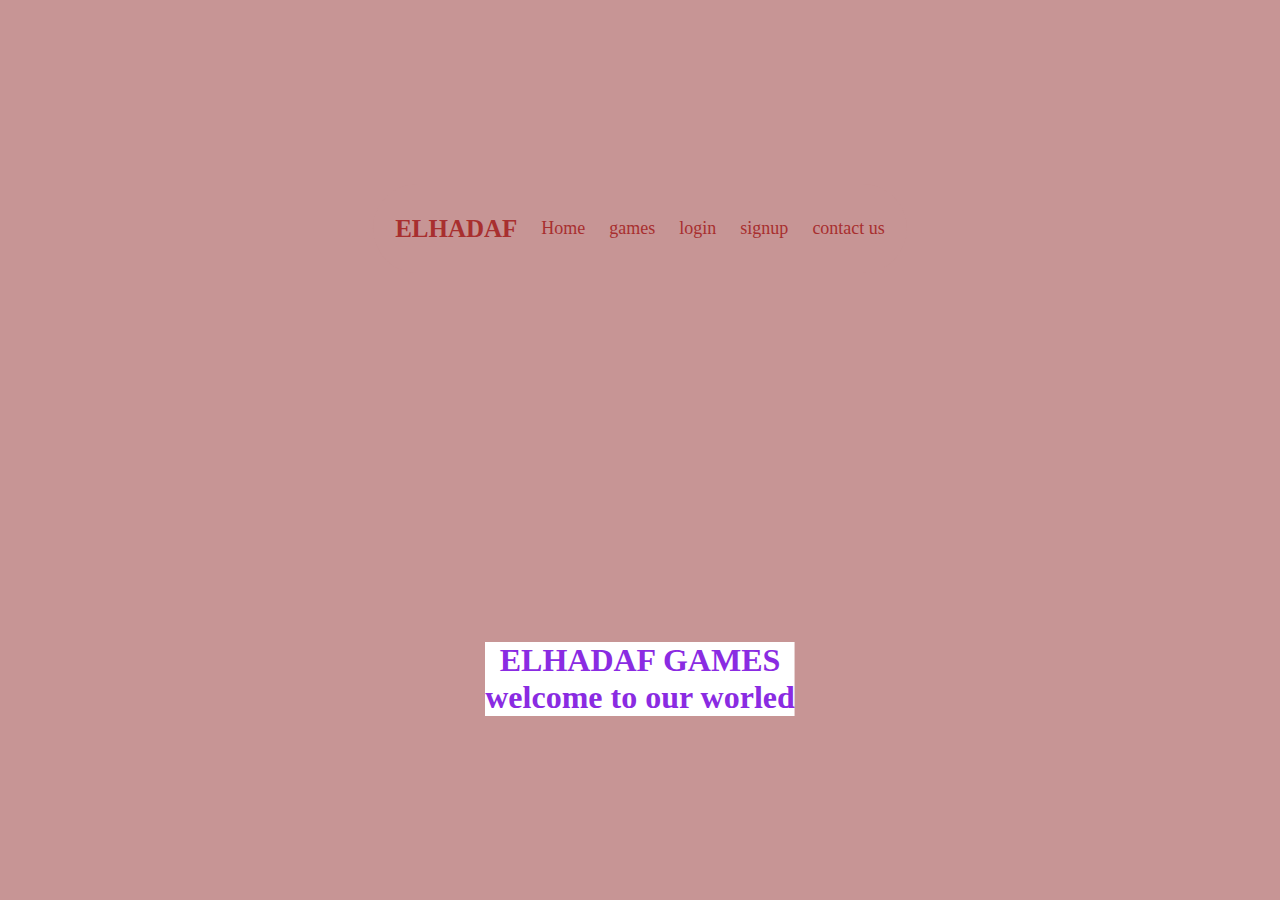
<file: index.htm>
<!DOCTYPE html>
<html lang="en">

<head>
    <meta charset="UTF-8">
    <meta http-equiv="X-UA-Compatible" content="IE=edge">
    <meta name="viewport" content="width=device-width, initial-scale=1.0">
    <link rel="stylesheet" href="master .css">
    <title>Document</title>
</head>

<body>
    <div class="header">
        <a href="#default" class="logo">ELHADAF</a>
        <div class="header-right">
            <a href="index.htm">Home</a>
            <a href="home.htm">games</a>
            <a href="login.htm">login</a>
            <a href="signup.htm">signup</a>
            <a href="contact us.htm">contact us</a>
        </div>
    </div>


    <h1>ELHADAF GAMES<br>welcome to our worled</h1>







</body>

</html>
</file>
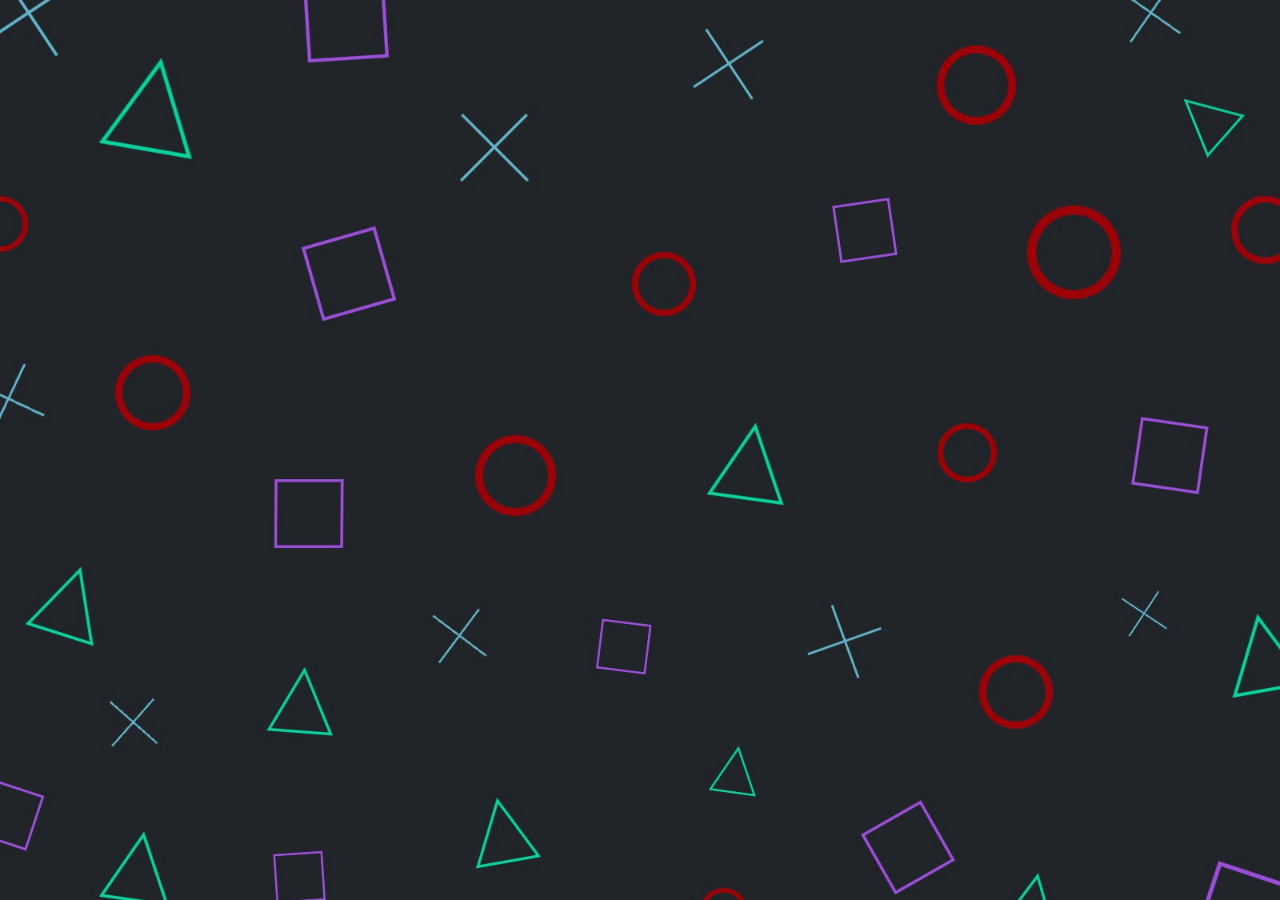
<file: contact us.htm>
<!DOCTYPE html>
<html lang="en">

<head>
    <meta charset="UTF-8">
    <meta http-equiv="X-UA-Compatible" content="IE=edge">
    <meta name="viewport" content="width=device-width, initial-scale=1.0">
    <link rel="stylesheet" href="contactus .css">
    <title>Document</title>
</head>

<body>
    <section>
        <div class="container">
            <div class="card">
                <img src="ahmed333.jpg" alt="John" style="width: 50%;">
                <h1>Ahmed Ayman</h1>
                <p class="title">team leader</p>
                <p>Harvard University</p>
                <div style="margin: 24px 0;">
                    <a href="#"><i class="fa fa-dribbble"></i></a>
                    <a href="#"><i class="fa fa-twitter"></i></a>
                    <a href="#"><i class="fa fa-linkedin"></i></a>
                    <a href="#"><i class="fa fa-facebook"></i></a>
                </div>
                <p><button>Contact</button></p>
            </div>
    </section>


</body>

</html>
</file>
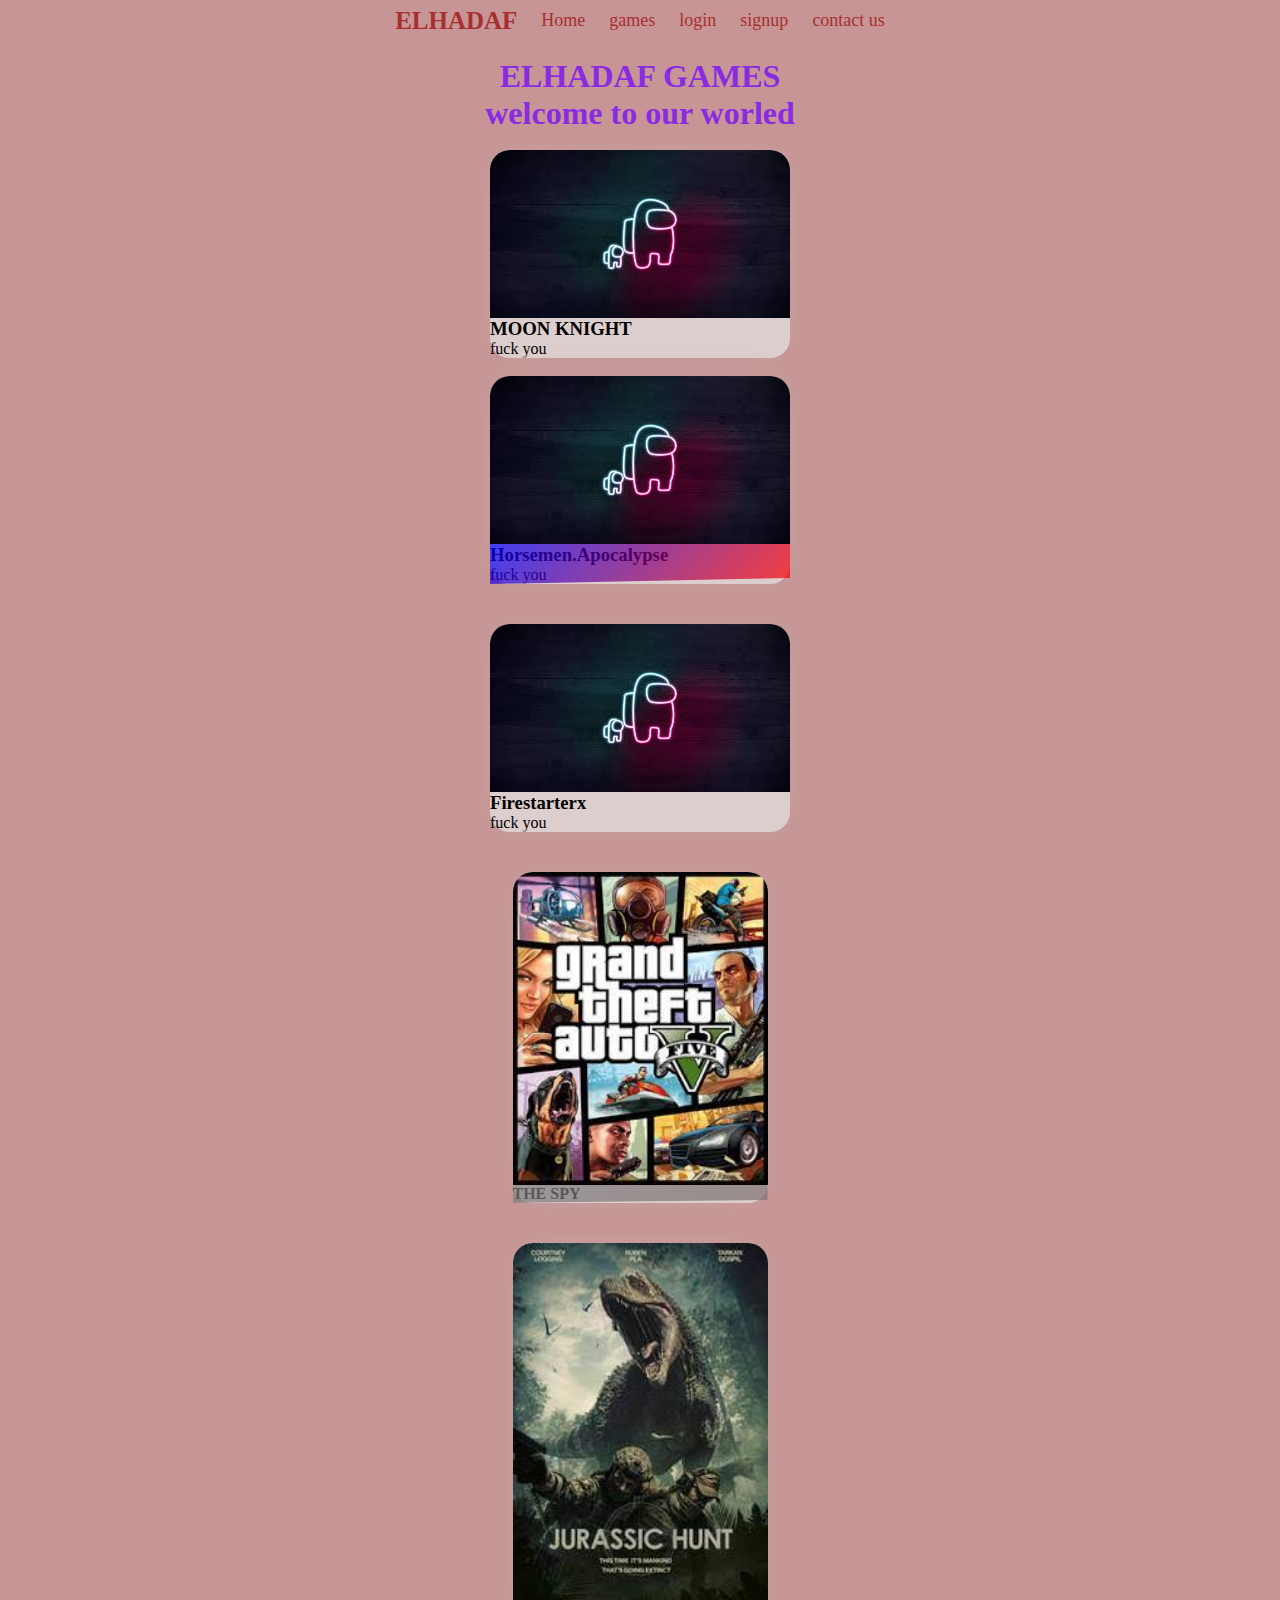
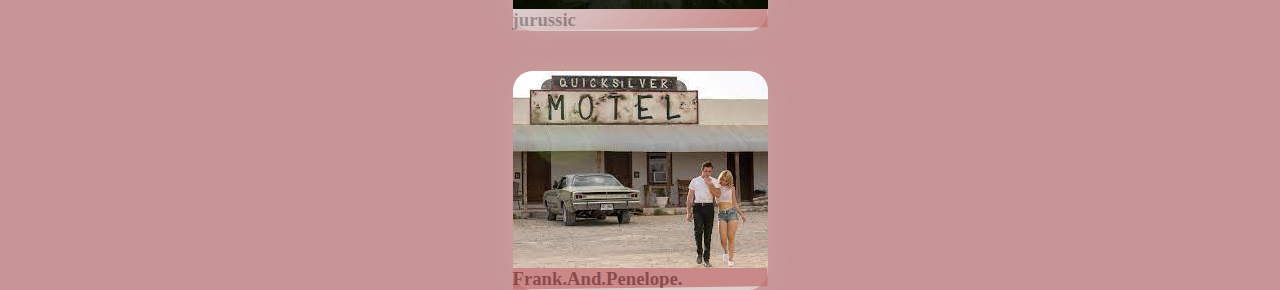
<file: home.htm>
<!DOCTYPE html>
<html lang="en">

<head>
    <meta charset="UTF-8">
    <meta http-equiv="X-UA-Compatible" content="IE=edge">
    <meta name="viewport" content="width=device-width, initial-scale=1.0">
    <link rel="stylesheet" href="home.css">
    <title>Document</title>
</head>

<body>


    <div class="header">
        <a href="#default" class="logo">ELHADAF</a>
        <div class="header-right">
            <a href="index.htm">Home</a>
            <a href="home.htm">games</a>
            <a href="login.htm">login</a>
            <a href="signup.htm">signup</a>
            <a href="contact us.htm">contact us</a>
        </div>

    </div>
    <br>
    <h1>ELHADAF GAMES<br>welcome to our worled</h1>

    <main>
        <br>
        <div class="card">
            <a href="hitman.htm"> <img src="amongus uuu.jpg" alt="Avatar" style="width:100%"></a>
            <div class="container">
                <div class="details">
                    <h3>MOON KNIGHT</h3>
                    <p>fuck you</p>
                </div>

            </div>
        </div>
        <br>
        <div class="cards">
            <div class=" card card1">
                <a href="horrer.htm"> <img src="amongus uuu.jpg" alt="Avatar" style="width:100%"></a>
                <div class="container">
                    <div class="details">
                        <h3>Horsemen.Apocalypse</h3>
                        <p>fuck you</p>
                    </div>



                </div>
            </div>
            <div class="cards">
                <div class="card card2">
                    <a href="among.htm"> <img src="amongus uuu.jpg" alt="Avatar" style="width:100%"></a>
                    <div class="container">
                        <div class="details">
                            <h3>Firestarterx</h3>
                            <p>fuck you</p>
                        </div>


                    </div>
                </div>
                <div class="cards">
                    <div class="card card3">
                        <a href="gtav.htm"> <img src="gta1.jpg" alt="Avatar" style="width:100%"></a>
                        <div class="container">
                            <h4><b>THE SPY </b></h4>
                        </div>

                    </div>
                    <div class="cards">
                        <div class="card card4">
                            <a href="jurissc .htm"> <img src="index (copy 1).jpeg" alt="Avatar" style="width:100%"></a>
                            <div class="container">
                                <div class="details">
                                    <h3>jurussic</h3>

                                </div>


                            </div>
                        </div>
                        <div class="cards">
                            <div class="card card5">
                                <a href="Frank.And.Penelope.htm"> <img src="index.jpeg" alt="Avatar" style="width:100%"></a>
                                <div class="container">
                                    <div class="details">
                                        <h3>Frank.And.Penelope. </h3>

                                    </div>


                                </div>
                            </div>

    </main>
</body>

</html>
</file>
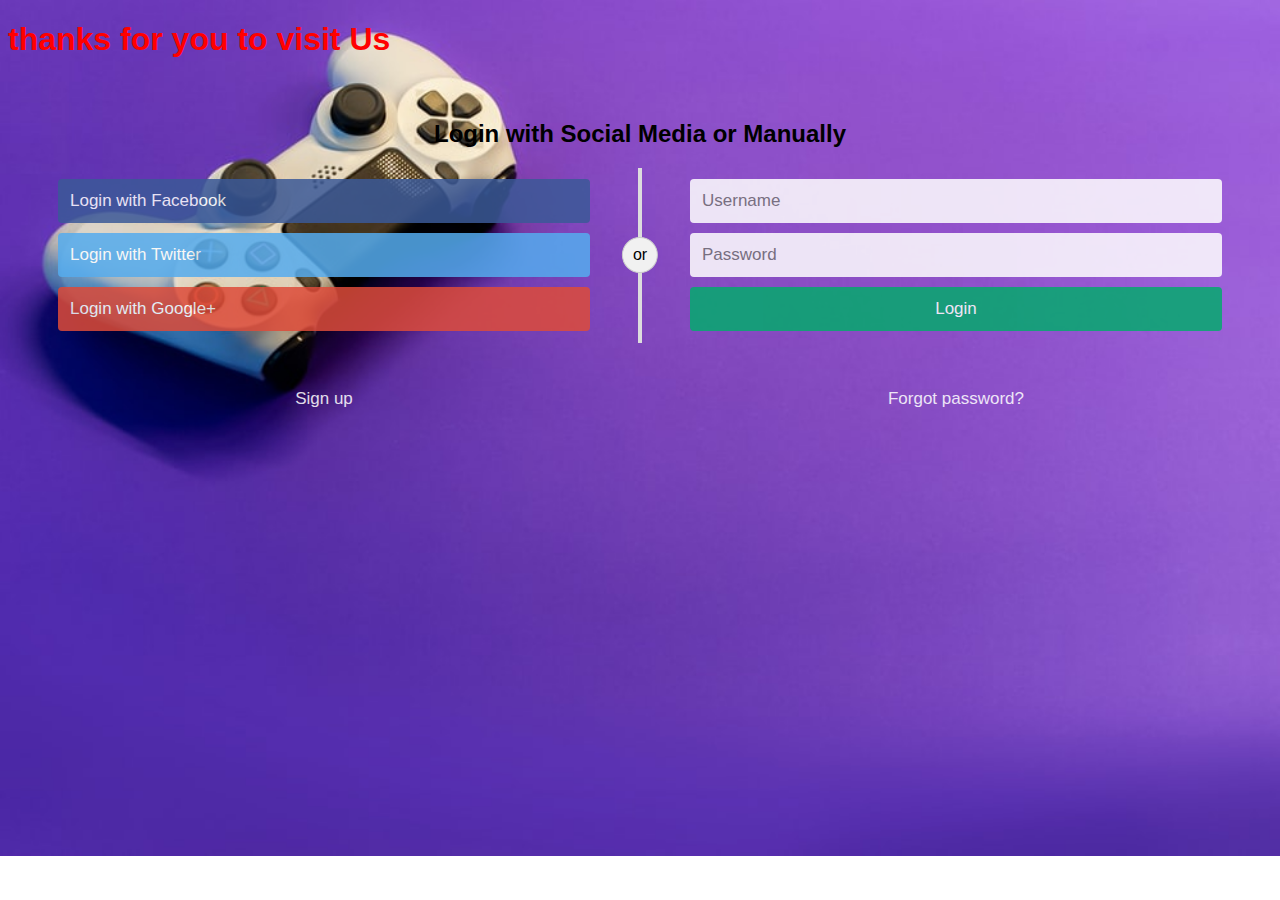
<file: login.htm>
<!DOCTYPE html>
<html lang="en">
<head>
    <meta charset="UTF-8">
    <meta http-equiv="X-UA-Compatible" content="IE=edge">
    <meta name="viewport" content="width=device-width, initial-scale=1.0">
    <link rel="stylesheet" href="login.css">
    <title>Document</title>
</head>
<body>
    <h1>thanks for you to visit Us</h1>
    <div class="container">
        <form action="/action_page.php">
          <div class="row">
            <h2 style="text-align:center">Login with Social Media or Manually</h2>
            <div class="vl">
              <span class="vl-innertext">or</span>
            </div>
      
            <div class="col">
              <a href="#" class="fb btn">
                <i class="fa fa-facebook fa-fw"></i> Login with Facebook
               </a>
              <a href="#" class="twitter btn">
                <i class="fa fa-twitter fa-fw"></i> Login with Twitter
              </a>
              <a href="#" class="google btn"><i class="fa fa-google fa-fw">
                </i> Login with Google+
              </a>
            </div>
      
            <div class="col">
              <div class="hide-md-lg">
                <p>Or sign in manually:</p>
              </div>
      
              <input type="text" name="username" placeholder="Username" required>
              <input type="password" name="password" placeholder="Password" required>
              <input type="submit" value="Login">
            </div>
            
          </div>
        </form>
      </div>
      
      <div class="bottom-container">
        <div class="row">
          <div class="col">
            <a href="#" style="color:white" class="btn">Sign up</a>
          </div>
          <div class="col">
            <a href="#" style="color:white" class="btn">Forgot password?</a>
          </div>
        </div>
      </div>
      

</body>
</html>
</file>
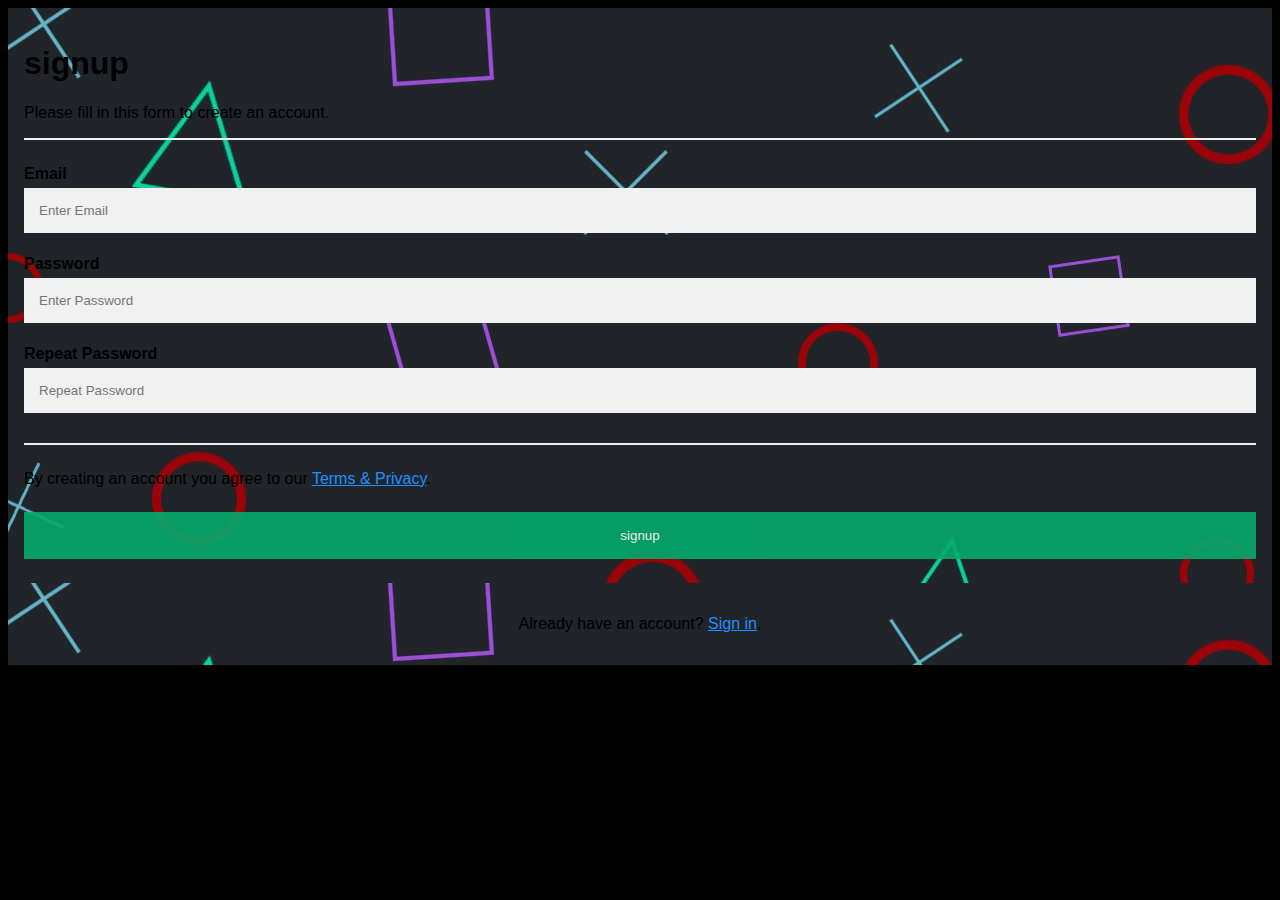
<file: signup.htm>
<!DOCTYPE html>
<html lang="en">
<head>
    <meta charset="UTF-8">
    <meta http-equiv="X-UA-Compatible" content="IE=edge">
    <meta name="viewport" content="width=device-width, initial-scale=1.0">
    <link rel="stylesheet" href="signup.css">
    <title>Document</title>
</head>
<body>
    <form action="/action_page.php">
        <div class="container">
          <h1>signup</h1>
          <p>Please fill in this form to create an account.</p>
          <hr>
      
          <label for="email"><b>Email</b></label>
          <input type="text" placeholder="Enter Email" name="email" id="email" required>
      
          <label for="psw"><b>Password</b></label>
          <input type="password" placeholder="Enter Password" name="psw" id="psw" required>
      
          <label for="psw-repeat"><b>Repeat Password</b></label>
          <input type="password" placeholder="Repeat Password" name="psw-repeat" id="psw-repeat" required>
          <hr>
          <p>By creating an account you agree to our <a href="#">Terms & Privacy</a>.</p>
      
          <button type="submit" class="registerbtn">signup</button>
        </div>
        
        <div class="container signin">
          <p>Already have an account? <a href="#">Sign in</a>.</p>
        </div>
      </form>
</body>
</html>
</file>
<file: master .css>
* {
    padding: 0;
    margin: 0;
    box-sizing: border-box;
}

body {
    background-color: rgb(199, 149, 149);
    height: 100vh;
    display: grid;
    place-items: center center;
}

.header {
    overflow: hidden;
    background-color: rgb(199, 149, 149);
    padding: 20px 10px;
    border-radius: 50px;
    width: fit-window;
}

.header a {
    float: left;
    color: rgb(168, 47, 47);
    text-align: center;
    padding: 12px;
    text-decoration: none;
    font-size: 18px;
    line-height: 25px;
    border-radius: 4px;
}

.header a.logo {
    font-size: 25px;
    font-weight: bold;
}

.header a:hover {
    background-color: #ddd;
    color: rgb(233, 0, 0);
}

.header a.active {
    background-color: dodgerblue;
    color: white;
}

.header-right {
    float: right;
}

h1 {
    display: inline;
    color: blueviolet;
    background-image: linear-gradient(white, white);
    background-repeat: no-repeat;
    background-position: right;
    background-size: 100% 100%;
    transition: background-size 1000ms, color 700ms;
    text-align: center;
}

h1:hover {
    background-size: 0% 100%;
    color: black;
}
</file>
<file: contactus .css>
.card {
    box-shadow: 0 4px 8px 0 rgba(0, 0, 0, 0.2);
    width: 50%;
    margin: auto;
    text-align: center;
    font-family: 'Brush Script MT', cursive;
    border-radius: 5px;
    opacity: 2;
}

.container {
    display: inline-flex;
    gap: 0rem;
}

.title {
    color: rgb(0, 0, 0);
    font-size: 18px;
}

button {
    border: none;
    outline: 0;
    display: inline-block;
    padding: 8px;
    color: white;
    background-color: #000;
    text-align: center;
    cursor: pointer;
    width: 100%;
    font-size: 18px;
}

a {
    text-decoration: none;
    font-size: 22px;
    color: black;
}

button:hover,
a:hover {
    opacity: 0.7;
}

body {
    font-family: 'Brush Script MT', cursive;
}

body {
    background-image: url("my-playing-design-2_4x.png");
    background-repeat: no-repeat;
    background-size: cover;
    opacity: 0;
}
</file>
<file: home.css>
* {
    padding: 0;
    margin: 0;
    box-sizing: border-box;
}

body {
    background-color: rgb(199, 149, 149);
    height: 200vh;
    display: grid;
    place-items: center center;
}

.cards {
    display: grid;
    grid-template-columns: repeat(auto-fit, 1fr);
    padding: auto;
    grid-gap: 40px;
    align-items: center;
    margin: auto;
}

.card {
    background-color: rgb(221, 206, 206);
    border-radius: 20px;
    box-shadow: 0 0 30px rgba(207, 203, 203, 0.18);
}

.container {
    position: relative;
    clip-path: polygon(0 0, 100% 0, 100% 85%, 0 100%);
}

img {
    width: auto;
    display: block;
    border-radius: 20px 20px 0 0;
}

.container::after {
    content: '';
    height: 100%;
    width: 100%;
    position: absolute;
    top: 0;
    left: 0;
    border-radius: 20 px 20px 0 0;
    opacity: 0.7;
}

.card1>.container::after {
    background-image: linear-gradient(135deg, blue, red);
}

.card2>.container::after {
    background-image: linear-gradient(135deg, rgb(144, 144, 168)rgb(179, 153, 153)ed);
}

.card3>.container::after {
    background-image: linear-gradient(135deg, rgb(126, 126, 126), rgb(124, 112, 112));
}

.card4>.container::after {
    background-image: linear-gradient(135deg, rgb(221, 206, 206), rgb(192, 107, 107));
}

.card5>.container::after {
    background-image: linear-gradient(135deg, rgb(197, 106, 106), rgb(192, 107, 107));
}

.header {
    overflow: hidden;
    background-color: rgb(199, 149, 149);
    padding: 20px 10px;
    border-radius: 50px;
    width: fit-window;
}

.header a {
    float: left;
    color: rgb(168, 47, 47);
    text-align: center;
    padding: 12px;
    text-decoration: none;
    font-size: 18px;
    line-height: 25px;
    border-radius: 4px;
}

.header a.logo {
    font-size: 25px;
    font-weight: bold;
}

.header a:hover {
    background-color: #ddd;
    color: rgb(233, 0, 0);
}

.header a.active {
    background-color: dodgerblue;
    color: white;
}

.header-right {
    float: right;
}

h1 {
    text-align: center;
    display: inline;
    color: blueviolet;
    background-image: linear-gradient( rgb(199, 149, 149), rgb(199, 149, 149));
    background-repeat: no-repeat;
    background-position: right;
    background-size: 100% 100%;
    transition: background-size 1000ms, color 700ms;
}

h1:hover {
    background-size: 0% 100%;
    color: black;
}
</file>
<file: login.css>
body {
    font-family: Arial, Helvetica, sans-serif;
  }
  
  * {
    box-sizing: border-box;
  }
  
  /* style the container */
  .container {
    position: relative;
    border-radius: 5px;
    background-color: none;
    padding: 20px 0 30px 0;
  } 
  
  /* style inputs and link buttons */
  input,
  .btn {
    width: 100%;
    padding: 12px;
    border: none;
    border-radius: 4px;
    margin: 5px 0;
    opacity: 0.85;
    display: inline-block;
    font-size: 17px;
    line-height: 20px;
    text-decoration: none; /* remove underline from anchors */
  }
  
  input:hover,
  .btn:hover {
    opacity: 1;
  }
  
  /* add appropriate colors to fb, twitter and google buttons */
  .fb {
    background-color: #3B5998;
    color: white;
  }
  
  .twitter {
    background-color: #55ACEE;
    color: white;
  }
  
  .google {
    background-color: #dd4b39;
    color: white;
  }
  
  /* style the submit button */
  input[type=submit] {
    background-color: #04AA6D;
    color: white;
    cursor: pointer;
  }
  
  input[type=submit]:hover {
    background-color: #45a049;
  }
  
  /* Two-column layout */
  .col {
    float: left;
    width: 50%;
    margin: auto;
    padding: 0 50px;
    margin-top: 6px;
  }
  
  /* Clear floats after the columns */
  .row:after {
    content: "";
    display: table;
    clear: both;
  }
  
  /* vertical line */
  .vl {
    position: absolute;
    left: 50%;
    transform: translate(-50%);
    border: 2px solid #ddd;
    height: 175px;
  }
  
  /* text inside the vertical line */
  .vl-innertext {
    position: absolute;
    top: 50%;
    transform: translate(-50%, -50%);
    background-color: #f1f1f1;
    border: 1px solid #ccc;
    border-radius: 50%;
    padding: 8px 10px;
  }
  
  /* hide some text on medium and large screens */
  .hide-md-lg {
    display: none;
  }
  
  /* bottom container */
  .bottom-container {
    text-align: center;
    background-color:none;
    border-radius: 0px 0px 4px 4px;
  }
  
  /* Responsive layout - when the screen is less than 650px wide, make the two columns stack on top of each other instead of next to each other */
  @media screen and (max-width: 650px) {
    .col {
      width: 100%;
      margin-top: 0;
    }
    /* hide the vertical line */
    .vl {
      display: none;
    }
    /* show the hidden text on small screens */
    .hide-md-lg {
      display: block;
      text-align: center;
    }
  }

  body{
      background-image: url("123.png");
      background-repeat: no-repeat;
      background-size: cover;
  }
  h1{
      color: red; 
  }
</file>
<file: signup.css>
body {
    font-family: Arial, Helvetica, sans-serif;
    background-color: black;
  }
  
  * {
    box-sizing: border-box;
  }
  
  /* Add padding to containers */
  .container {
    padding: 16px;
    background-image: url("my-playing-design-2_4x.png");
  }
  
  /* Full-width input fields */
  input[type=text], input[type=password] {
    width: 100%;
    padding: 15px;
    margin: 5px 0 22px 0;
    display: inline-block;
    border: none;
    background: #f1f1f1;
  }
  
  input[type=text]:focus, input[type=password]:focus {
    background-color: #ddd;
    outline: none;
  }
  
  /* Overwrite default styles of hr */
  hr {
    border: 1px solid #f1f1f1;
    margin-bottom: 25px;
  }
  
  /* Set a style for the submit button */
  .registerbtn {
    background-color: #04AA6D;
    color: white;
    padding: 16px 20px;
    margin: 8px 0;
    border: none;
    cursor: pointer;
    width: 100%;
    opacity: 0.9;
  }
  
  .registerbtn:hover {
    opacity: 1;
  }
  
  /* Add a blue text color to links */
  a {
    color: dodgerblue;
  }
  
  /* Set a grey background color and center the text of the "sign in" section */
  .signin {
    background-color: #f1f1f1;
    text-align: center;
  }
</file>
